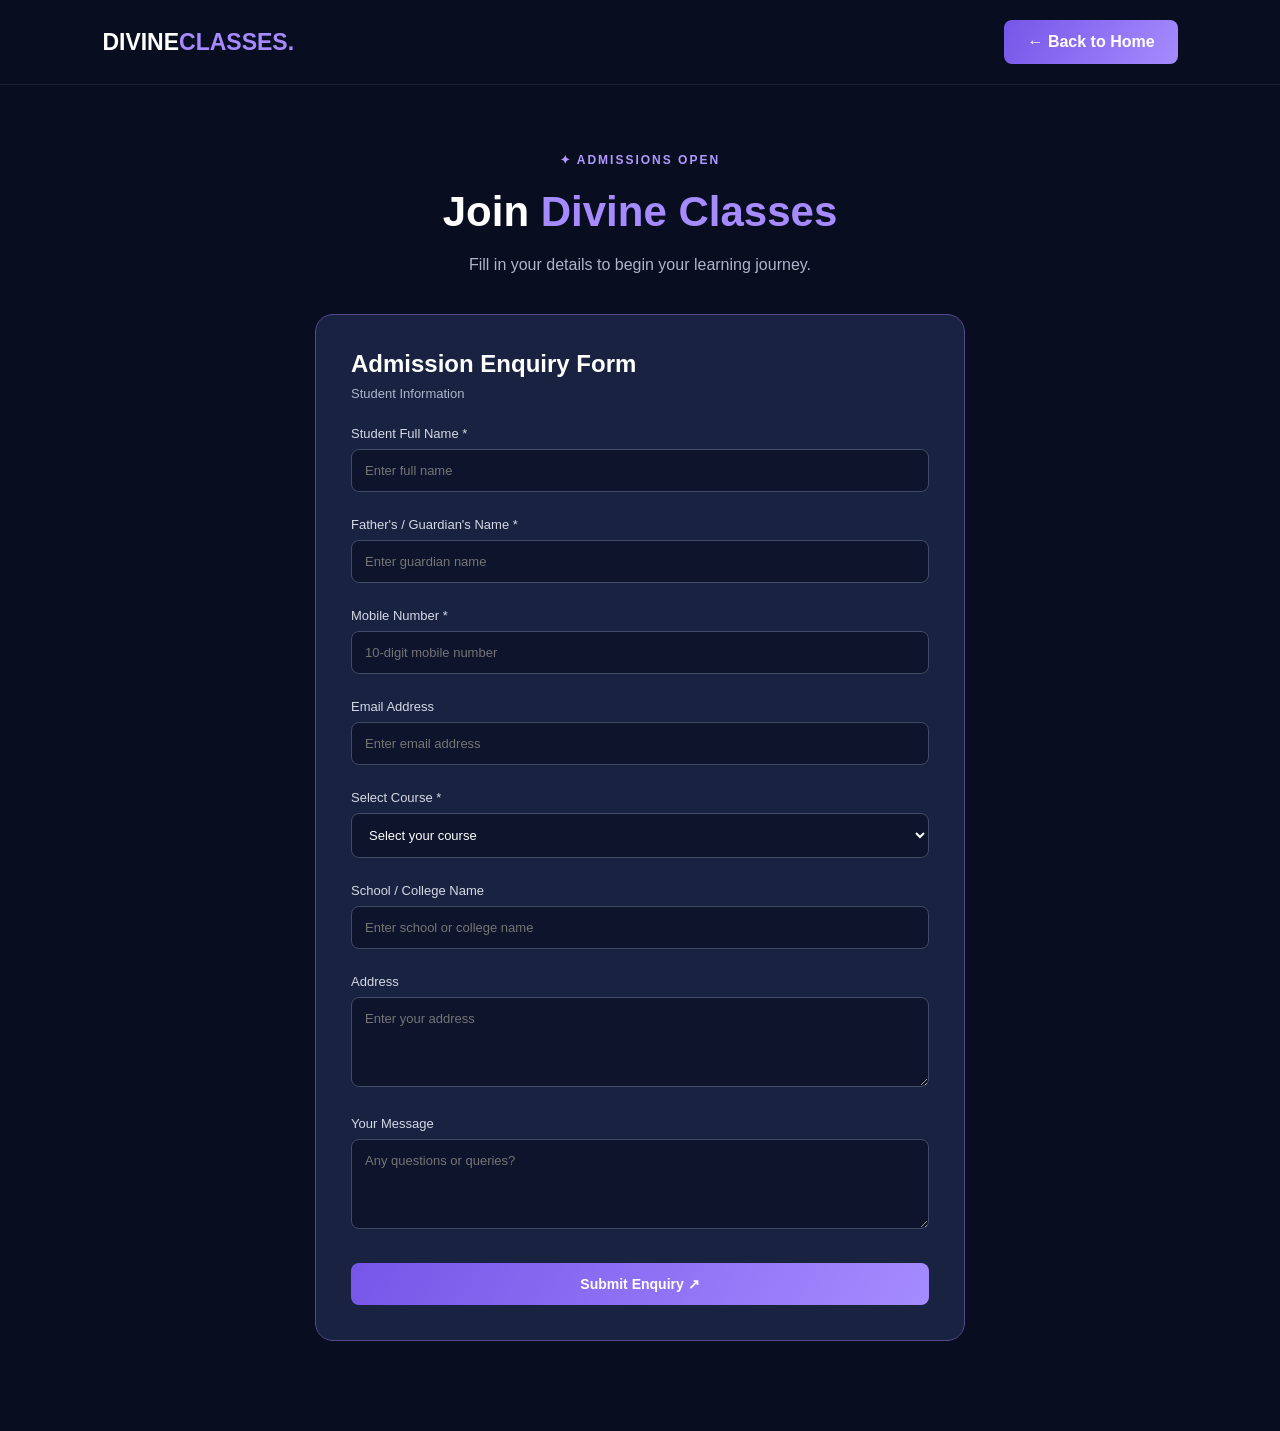
<file: enquiry.html>
<!DOCTYPE html>
<html lang="en">
<head>
    <meta charset="UTF-8">
    <meta name="viewport" content="width=device-width, initial-scale=1.0">
    <title>Admission Enquiry | Divine Classes</title>
    <link rel="stylesheet" href="style.css">
</head>
<body>

<header>
    <nav class="navbar">
        <a href="index.html" class="logo">DIVINE<span>CLASSES.</span></a>
        <a href="index.html" class="nav-btn">← Back to Home</a>
    </nav>
</header>

<section class="enquiry-page">

    <div class="enquiry-header">
        <span class="tag">✦ ADMISSIONS OPEN</span>
        <h1>Join <span>Divine Classes</span></h1>
        <p>Fill in your details to begin your learning journey.</p>
    </div>

    <div class="enquiry-form">
        <h2>Admission Enquiry Form</h2>
        <p>Student Information</p>

        <form id="enquiryForm">

            <label>Student Full Name *</label>
            <input type="text" id="studentName" placeholder="Enter full name" required>

            <label>Father's / Guardian's Name *</label>
            <input type="text" id="guardianName" placeholder="Enter guardian name" required>

            <label>Mobile Number *</label>
            <input type="tel" id="studentPhone" placeholder="10-digit mobile number" pattern="[0-9]{10}" required>

            <label>Email Address</label>
            <input type="email" id="studentEmail" placeholder="Enter email address">

            <label>Select Course *</label>
            <select id="studentCourse" required>
                <option value="">Select your course</option>
                <option>B.Sc - All Semesters</option>
                <option>Class 11th - Mathematics & Physics</option>
                <option>Class 12th - Mathematics & Physics</option>
            </select>

            <label>School / College Name</label>
            <input type="text" id="schoolName" placeholder="Enter school or college name">

            <label>Address</label>
            <textarea id="studentAddress" placeholder="Enter your address"></textarea>

            <label>Your Message</label>
            <textarea id="studentMessage" placeholder="Any questions or queries?"></textarea>

            <button type="submit" class="primary-btn">
                Submit Enquiry ↗
            </button>

        </form>
    </div>

</section>

<script src="script.js"></script>
</body>
</html>
</file>
<file: style.css>
* {
    margin: 0;
    padding: 0;
    box-sizing: border-box;
    font-family: 'Poppins', sans-serif;
}

html {
    scroll-behavior: smooth;
}

body {
    background: #080d20;
    color: white;
}

.navbar {
    height: 85px;
    padding: 0 8%;
    display: flex;
    align-items: center;
    justify-content: space-between;
    border-bottom: 1px solid rgba(255,255,255,0.08);
}

.logo {
    color: white;
    font-size: 23px;
    font-weight: 800;
    text-decoration: none;
}

.logo span {
    color: #a58bff;
}

.nav-links {
    display: flex;
    gap: 35px;
}

.nav-links a {
    text-decoration: none;
    color: #c4c8d8;
    font-size: 14px;
    transition: 0.3s;
}

.nav-links a:hover {
    color: #a58bff;
}

.nav-btn, .primary-btn {
    background: linear-gradient(120deg, #7656e8, #a58bff);
    color: white;
    padding: 13px 23px;
    border-radius: 8px;
    text-decoration: none;
    font-weight: 600;
}

.hero {
    min-height: 650px;
    padding: 75px 8%;
    display: flex;
    align-items: center;
    justify-content: space-between;
    gap: 50px;
    overflow: hidden;
}

.hero-content {
    max-width: 570px;
}

.tag {
    color: #b29aff;
    font-size: 12px;
    letter-spacing: 2px;
    font-weight: 600;
}

.hero h1 {
    font-size: clamp(42px, 5vw, 65px);
    line-height: 1.2;
    margin: 25px 0;
}

.hero h1 span {
    display: block;
    color: #a58bff;
}

.hero-content > p {
    color: #aeb5ca;
    line-height: 1.9;
    font-size: 15px;
    margin-bottom: 30px;
}

.hero-buttons {
    display: flex;
    gap: 15px;
    flex-wrap: wrap;
}

.secondary-btn {
    border: 1px solid #77728f;
    color: white;
    padding: 13px 23px;
    border-radius: 8px;
    text-decoration: none;
}

.hero-info {
    display: flex;
    gap: 55px;
    margin-top: 55px;
}

.hero-info h3 {
    color: #b29aff;
    font-size: 21px;
}

.hero-info p {
    color: #aeb5ca;
    font-size: 13px;
    margin-top: 5px;
}

.hero-image {
    width: 45%;
    max-width: 520px;
    position: relative;
}

.hero-image img {
    width: 100%;
    height: 420px;
    object-fit: cover;
    border-radius: 25px;
    position: relative;
    z-index: 1;
    border: 1px solid #57478b;
}

.image-glow {
    position: absolute;
    width: 350px;
    height: 350px;
    background: #7045e8;
    filter: blur(120px);
    opacity: 0.35;
}

.floating-card {
    position: absolute;
    z-index: 2;
    bottom: 25px;
    left: -45px;
    display: flex;
    align-items: center;
    gap: 15px;
    background: #171d35;
    padding: 17px;
    border: 1px solid #50447d;
    border-radius: 12px;
}

.floating-card span {
    font-size: 28px;
    color: #b29aff;
}

.floating-card h4 {
    font-size: 13px;
}

.floating-card p {
    color: #aeb5ca;
    font-size: 11px;
    margin-top: 4px;
}

@media(max-width: 850px) {
    .navbar {
        padding: 0 5%;
    }

    .nav-links {
        gap: 12px;
    }

    .nav-links a {
        font-size: 12px;
    }

    .nav-btn {
        display: none;
    }

    .hero {
        flex-direction: column;
        padding: 60px 6%;
    }

    .hero-content {
        max-width: 100%;
    }

    .hero-image {
        width: 100%;
        max-width: 550px;
    }

    .hero-image img {
        height: 320px;
    }

    .floating-card {
        left: 10px;
    }
}

@media(max-width: 480px) {
    .navbar {
        height: auto;
        min-height: 75px;
        flex-wrap: wrap;
        gap: 12px;
        padding: 15px 5%;
    }

    .logo {
        font-size: 19px;
    }

    .nav-links {
        width: 100%;
        justify-content: space-between;
        gap: 5px;
    }

    .nav-links a {
        font-size: 11px;
    }

    .hero h1 {
        font-size: 42px;
    }
}
.banner-image {
    width: 38%;
    max-width: 450px;
}

.banner-image img {
    width: 100%;
    height: auto;
    object-fit: contain;
    border-radius: 15px;
}

.reveal {
    opacity: 0;
    transform: translateY(35px);
    transition: all 0.8s ease;
}

.reveal.show {
    opacity: 1;
    transform: translateY(0);
}

/* Courses Section */

.courses {
    padding: 90px 8%;
    background: #0d142b;
}

.course-container {
    display: grid;
    grid-template-columns: repeat(3, 1fr);
    gap: 25px;
    margin-top: 45px;
}

.course-card {
    background: linear-gradient(145deg, #192341, #111a32);
    border: 1px solid rgba(165, 139, 255, 0.2);
    border-radius: 18px;
    padding: 35px 25px;
    transition: 0.4s ease;
}

.course-card:hover {
    transform: translateY(-10px);
    border-color: #a58bff;
    box-shadow: 0 15px 35px rgba(118, 86, 232, 0.2);
}

.course-icon {
    font-size: 38px;
    margin-bottom: 22px;
}

.course-card h3 {
    font-size: 22px;
    margin-bottom: 15px;
}

.course-card p {
    color: #aeb5ca;
    font-size: 14px;
    line-height: 1.8;
    margin-bottom: 25px;
}

.course-card a {
    color: #b29aff;
    text-decoration: none;
    font-weight: 600;
    font-size: 14px;
}

.course-card a:hover {
    color: white;
}

@media(max-width: 850px) {
    .course-container {
        grid-template-columns: repeat(2, 1fr);
    }
}

@media(max-width: 550px) {
    .course-container {
        grid-template-columns: 1fr;
    }

    .courses {
        padding: 65px 6%;
    }

    .section-heading h2 {
        font-size: 27px;
    }
}

/* Enquiry Section */

.enquiry {
    padding: 100px 8%;
    display: grid;
    grid-template-columns: 1fr 1fr;
    gap: 70px;
    align-items: center;
    background: #0d142b;
}

.enquiry-info h2 {
    font-size: 42px;
    line-height: 1.3;
    margin: 25px 0;
}

.enquiry-info h2 span {
    color: #a58bff;
}

.enquiry-info > p {
    color: #aeb5ca;
    line-height: 1.9;
    margin-bottom: 35px;
}

.enquiry-detail {
    display: flex;
    gap: 18px;
    align-items: center;
    margin: 25px 0;
}

.enquiry-detail span {
    font-size: 30px;
}

.enquiry-detail h4 {
    font-size: 16px;
}

.enquiry-detail p {
    color: #aeb5ca;
    font-size: 13px;
    margin-top: 5px;
}

.enquiry-form {
    background: #192341;
    padding: 35px;
    border: 1px solid #57478b;
    border-radius: 18px;
}

.enquiry-form h3 {
    font-size: 25px;
}

.enquiry-form > p {
    color: #aeb5ca;
    font-size: 13px;
    margin: 8px 0 25px;
}

.enquiry-form label {
    display: block;
    margin: 15px 0 8px;
    font-size: 13px;
    color: #d5d8e5;
}

.enquiry-form input,
.enquiry-form select,
.enquiry-form textarea {
    width: 100%;
    padding: 13px;
    background: #0d142b;
    border: 1px solid #414b68;
    border-radius: 8px;
    color: white;
    outline: none;
    font-size: 13px;
}

.enquiry-form input:focus,
.enquiry-form select:focus,
.enquiry-form textarea:focus {
    border-color: #a58bff;
}

.enquiry-form select option {
    background: #192341;
}

.enquiry-form textarea {
    height: 90px;
    resize: vertical;
}

.enquiry-form button {
    width: 100%;
    border: none;
    cursor: pointer;
    margin-top: 22px;
    font-size: 14px;
}

@media(max-width: 800px) {
    .enquiry {
        grid-template-columns: 1fr;
        gap: 35px;
        padding: 70px 6%;
    }

    .enquiry-info h2 {
        font-size: 32px;
    }

    .enquiry-form {
        padding: 25px 20px;
    }
}

/* Separate Enquiry Page */

.enquiry-page {
    padding: 65px 20px 90px;
    background: #080d20;
    min-height: 100vh;
}

.enquiry-header {
    text-align: center;
    margin-bottom: 40px;
}

.enquiry-header h1 {
    font-size: 42px;
    margin: 20px 0;
}

.enquiry-header h1 span {
    color: #a58bff;
}

.enquiry-header p {
    color: #aeb5ca;
}

.enquiry-page .enquiry-form {
    max-width: 650px;
    margin: auto;
}

.enquiry-page .enquiry-form h2 {
    margin-bottom: 8px;
}

.enquiry-page .enquiry-form form {
    margin-top: 20px;
}

.enquiry-page .enquiry-form input,
.enquiry-page .enquiry-form select,
.enquiry-page .enquiry-form textarea {
    margin-bottom: 10px;
}

.enquiry-page .enquiry-form textarea {
    min-height: 85px;
}

.enquiry-page .enquiry-form button {
    margin-top: 20px;
}

@media(max-width: 600px) {
    .enquiry-header h1 {
        font-size: 30px;
    }

    .enquiry-page {
        padding: 45px 15px;
    }
}


.info-container {
    display: flex;
    justify-content: center;
    align-items: stretch;
    gap: 30px;
    margin: 45px auto 0;
    max-width: 850px;
}

.info-card {
    flex: 1;
    max-width: 380px;
    background: linear-gradient(145deg, #151e3d, #0d142c);
    border: 1px solid rgba(165, 139, 255, 0.3);
    padding: 35px 25px;
    border-radius: 20px;
    text-align: center;
    transition: 0.4s ease;
}

@media(max-width: 768px) {
    .info-container {
        flex-direction: column;
        align-items: center;
    }

    .info-card {
        width: 100%;
        max-width: 380px;
    }
}

.info-section .section-heading {
    text-align: center;
    width: 100%;
    margin: 0 auto 35px;
}

.info-section .section-heading .tag {
    display: inline-block;
    text-align: center;
}

/* Photo Gallery */

.gallery-section {
    padding: 80px 8%;
    background: #080d20;
}

.gallery-container {
    display: grid;
    grid-template-columns: repeat(2, 1fr);
    gap: 25px;
    max-width: 1000px;
    margin: 40px auto 0;
}

.gallery-item {
    position: relative;
    height: 280px;
    overflow: hidden;
    border-radius: 18px;
    border: 1px solid rgba(165,139,255,0.3);
}

.gallery-item img {
    width: 100%;
    height: 100%;
    object-fit: cover;
    transition: 0.5s;
}

.gallery-item:hover img {
    transform: scale(1.08);
}

.gallery-caption {
    position: absolute;
    bottom: 0;
    width: 100%;
    padding: 18px;
    color: white;
    font-size: 18px;
    font-weight: bold;
    background: linear-gradient(transparent, rgba(0,0,0,0.85));
}

/* Google Map */

.map-section {
    padding: 80px 8%;
    background: #0b1228;
}

.map-container {
    max-width: 1000px;
    margin: 40px auto 0;
    overflow: hidden;
    border-radius: 20px;
    border: 2px solid #a58bff;
}

@media(max-width: 768px) {
    .gallery-container {
        grid-template-columns: 1fr;
    }

    .gallery-item {
        height: 230px;
    }

    .map-container iframe {
        height: 300px;
    }
}

/* Gallery Image Preview */

.gallery-item img {
    cursor: pointer;
}

.image-preview {
    display: none;
    position: fixed;
    z-index: 9999;
    inset: 0;
    background: rgba(0, 0, 0, 0.95);
    justify-content: center;
    align-items: center;
    padding: 40px;
}

.image-preview img {
    max-width: 90%;
    max-height: 85vh;
    object-fit: contain;
    border-radius: 12px;
}

.close-preview {
    position: absolute;
    top: 20px;
    right: 35px;
    color: white;
    font-size: 45px;
    cursor: pointer;
}

/* Section Heading Improvements */

.section-heading .tag {
    font-size: 16px;
    letter-spacing: 2px;
    font-weight: 700;
}

.section-heading h2 {
    font-size: 38px;
    margin-top: 15px;
}

.section-heading p {
    font-size: 16px;
}

@media(max-width: 768px) {
    .section-heading .tag {
        font-size: 14px;
    }

    .section-heading h2 {
        font-size: 29px;
    }
}
```css
/* CONTACT SECTION */

.contact-section {
    padding: 60px 20px;
    text-align: center;
    background: #f5f7ff;
}

.contact-section h2 {
    font-size: 32px;
    color: #263b80;
    margin-bottom: 12px;
}

.contact-section > p {
    color: white;
    margin-bottom: 30px;
}

.contact-container {
    max-width: 650px;
    margin: auto;
}

.contact-info {
    background: white;
    padding: 30px;
    border-radius: 15px;
    box-shadow: 0 4px 15px rgba(0,0,0,0.08);
    text-align: left;
}

.contact-info h3 {
    text-align: center;
    font-size: 24px;
    margin-bottom: 20px;
}

.contact-info p {
    margin: 18px 0;
    color: #444;
}

.contact-btn {
    display: inline-block;
    padding: 12px 22px;
    margin: 10px 5px 0 0;
    background: #263b80;
    color: white;
    text-decoration: none;
    border-radius: 7px;
}

.whatsapp {
    background: #25D366;
}

.social-links {
    display: flex;
    justify-content: center;
    gap: 15px;
    flex-wrap: wrap;
    margin-top: 30px;
}

.social-links a {
    color: white;
    padding: 13px 20px;
    text-decoration: none;
    border-radius: 8px;
    font-weight: bold;
}

.telegram {
    background: #229ED9;
}

.youtube {
    background: #ff0000;
}

@media(max-width: 600px) {
    .contact-info {
        padding: 20px;
    }

    .contact-btn {
        display: block;
        text-align: center;
    }
}

.contact-info {
    text-align: center;
    padding: 35px 25px;
}

.contact-info h3 {
    color: #263b80;
    font-size: 27px;
}

.contact-info p {
    line-height: 1.8;
    color: #555;
}

.contact-buttons {
    margin-top: 25px;
}

.contact-subtitle {
    color: white;
}

.contact-btn {
    display: inline-block;
    margin: 8px;
}

.social-links {
    margin-top: 25px;
}
</file>
